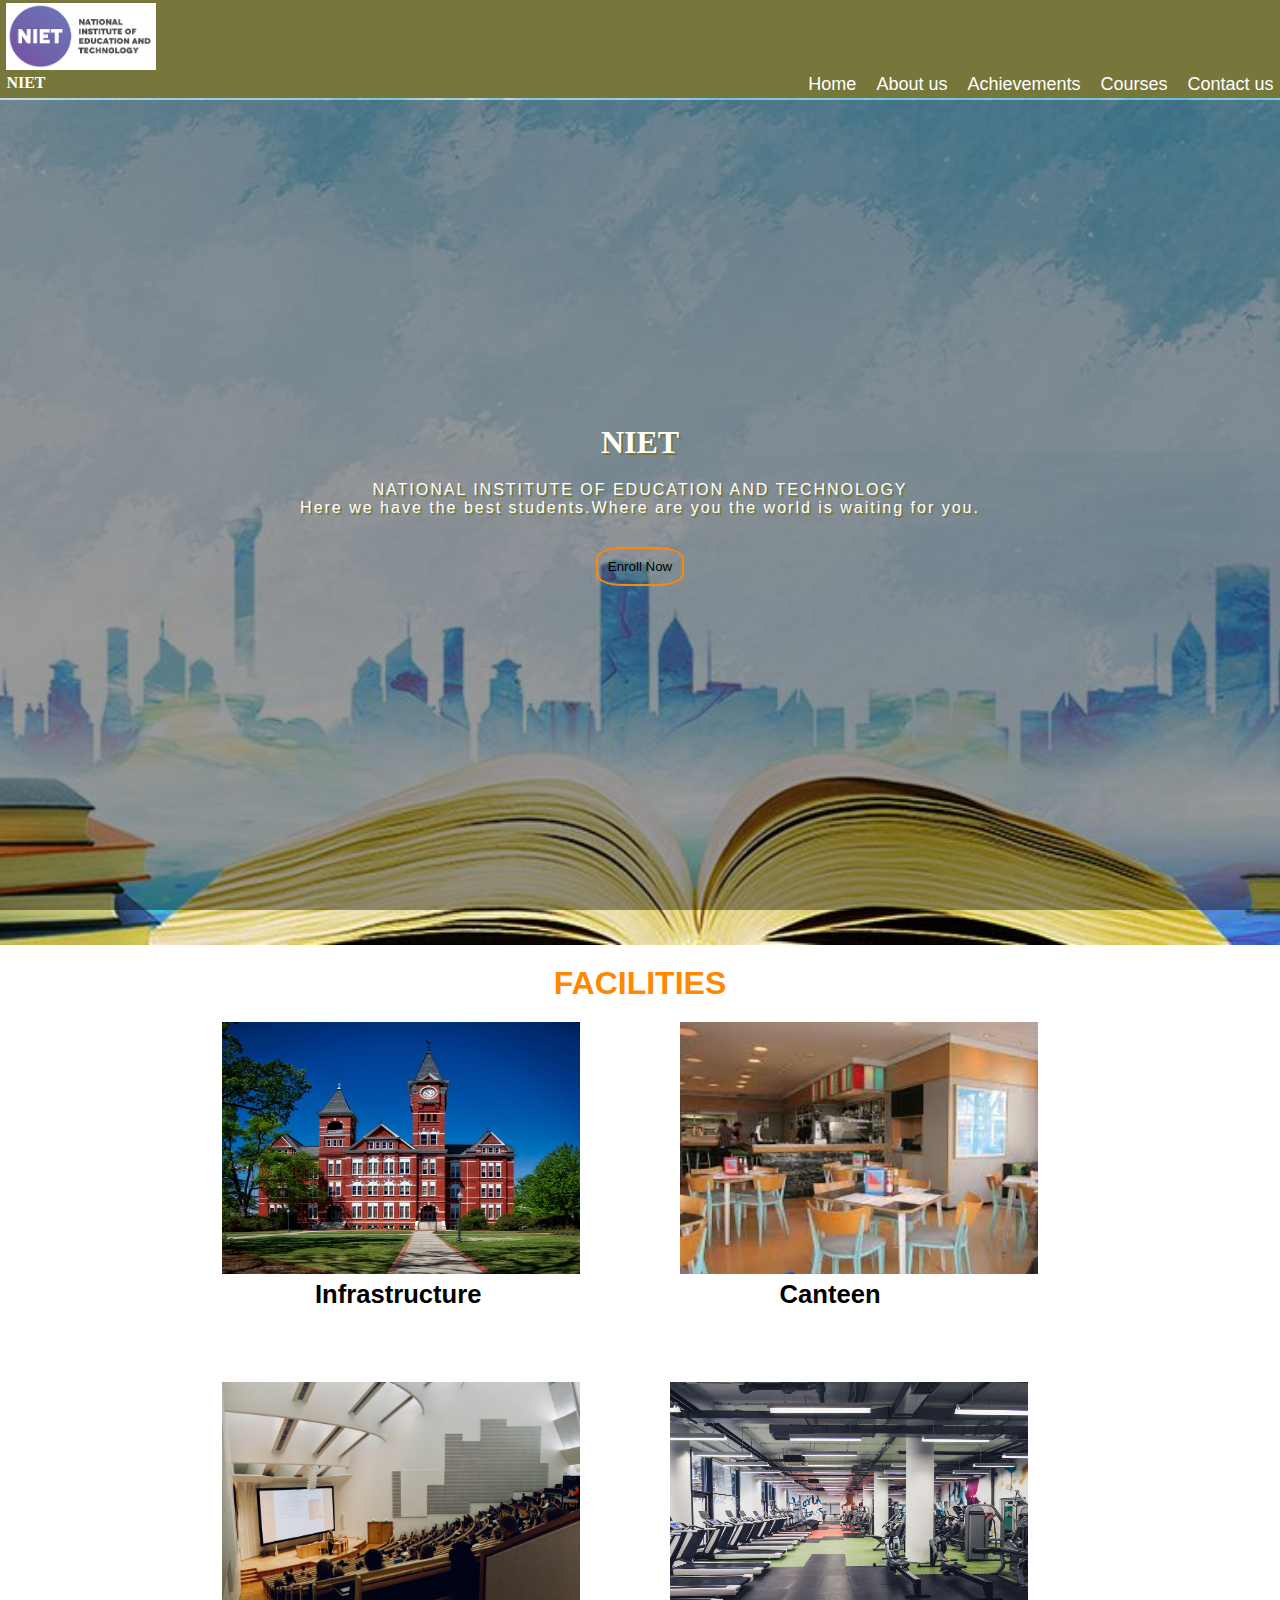
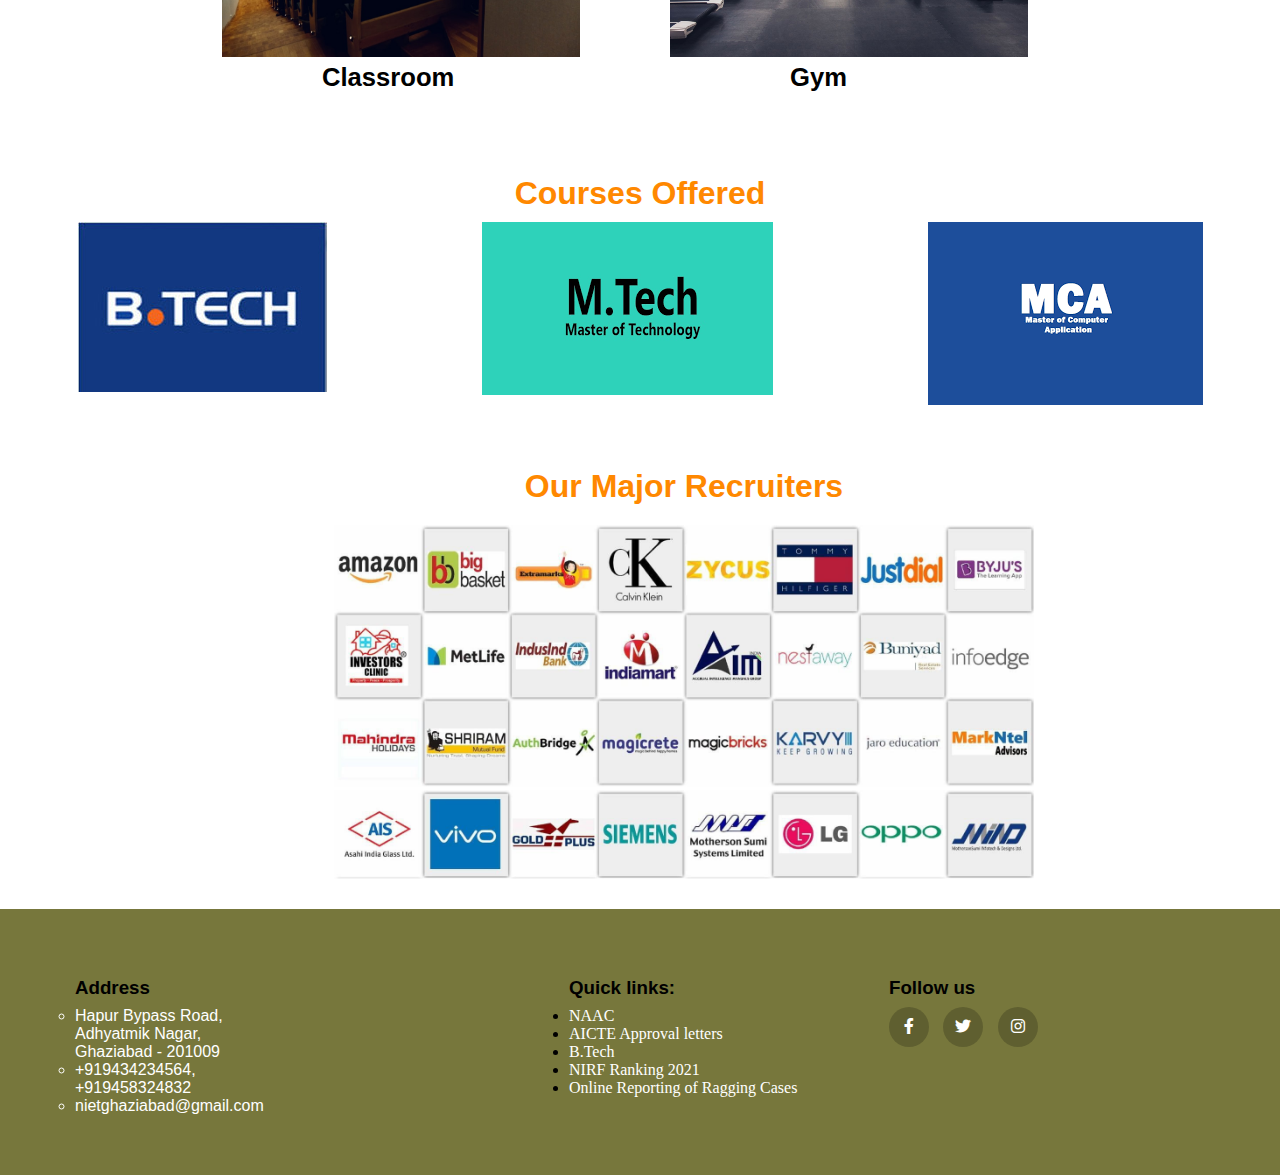
<file: index.html>
<!DOCTYPE html>
<html>
  <head>
     <link rel="stylesheet" href="style.css">
     <link rel="stylesheet" href="https://cdnjs.cloudflare.com/ajax/libs/font-awesome/6.0.0-beta3/css/all.min.css">
    <title>NIET</title>
  </head>
  <body>

  <!-- Navlist   -->

    <nav class="navlist">
   <a href="index.html"><img src="niet logo.png" alt="logo"></a>
      <ul>
       <li><h4>NIET</h4></li>
       <li><a href="index.html">Home</a></li>
       <li><a href="about.html">About us</a></li>
       <li><a href="">Achievements</a></li>
       <li><a href="#">Courses</a></li>
       <li><a href="#">Contact us</a></li>
     </ul>
  </nav>


  <!-- header -->

  <div class="container" id="container">
    <div class="overlay">
    <h1>NIET</h1>
    <p>NATIONAL INSTITUTE OF EDUCATION AND TECHNOLOGY <br>Here we have the best students.Where are you the world is waiting for you.</p>
    <button onclick="location.href='enroll.html'">Enroll Now</button>
    </div>
  </div>

  <!-- Facilities -->

  <div class="content_box">
    <h1>FACILITIES</h1>
    <div class="row">
      <div class="column">
        <img src="campus1.jpeg">
        <div class="text"style="padding-left:93px;"><b>Infrastructure</b></div>
      </div>
      <div class="column">
        <img src="canteen.jpe">
        <div class="text" style="padding-left:100px;"><b>Canteen</b></div>
      </div>
      <div class="column">
        <img src="classroom.jpe">
        <div class="text"style="padding-left:100px;"><b>Classroom</b></div>
      </div>
      <div class="column">
        <img src="gym.jpg">
        <div class="text"style="padding-left:120px;"><b>Gym</b></div>
      </div>
    </div>
  </div>

  <!-- Courses offered -->
   <h1 id="course">Courses Offered</h1>
 <div class="section1">

   <div class="s1">
     <img src="course1.jpg">
     </div>
     <div class="s1">
    <img src="course2.png">
     </div>
     <div class="s1">
    <img src="course3.png">
     </div>
 </div>

  <div class="section2">
   <h1>Our Major Recruiters</h1>
     <div class="s2">
       <img src="recruters.jpg "style ="width:100%">
     </div>
     <div class="s2">
       <img src="recruters1.jpg "style ="width:100%">
     </div>
     <div class="s2">
       <img src="recruters2.jpg "style ="width:100%">
     </div>
 </div>

    <!-- footer -->

  <footer class="footer">
    <div class="f1">
      <h3>Address</h3>
      <ul>
        <li><p>Hapur Bypass Road,<br> Adhyatmik Nagar,<br>Ghaziabad - 201009</p></li>
        <li>+919434234564,<br>+919458324832</li>
        <li>nietghaziabad@gmail.com</li>
      </ul>
    </div>

    <div class="f2">
      <h3>Quick links:</h3>
      <ul>
        <li><a href="http://naac.gov.in/index.php/en/">NAAC</a></li>
        <li><a href="https://www.aicte-india.org/">AICTE Approval letters</a></li>
        <li><a href="https://en.wikipedia.org/wiki/Bachelor_of_Technology/">B.Tech</a></li>
        <li><a href="https://www.nirfindia.org/2021/Ranking.html/">NIRF Ranking 2021</a></li>
        <li><a href="https://www.antiragging.in/Site/Complaint_Reports.aspx/">Online Reporting of Ragging Cases</a></li>
      </ul>
    </div>

    <div class="f3">
      <h3>Follow us</h3>
      <div class="social">
        <a href="#"><i class="fab fa-facebook-f"></i></a>
        <a href="#"><i class="fab fa-twitter"></i></a>
        <a href="#"><i class="fab fa-instagram"></i></a>


      </div>
    </div>

  </footer>
  </body>
</html>
</file>
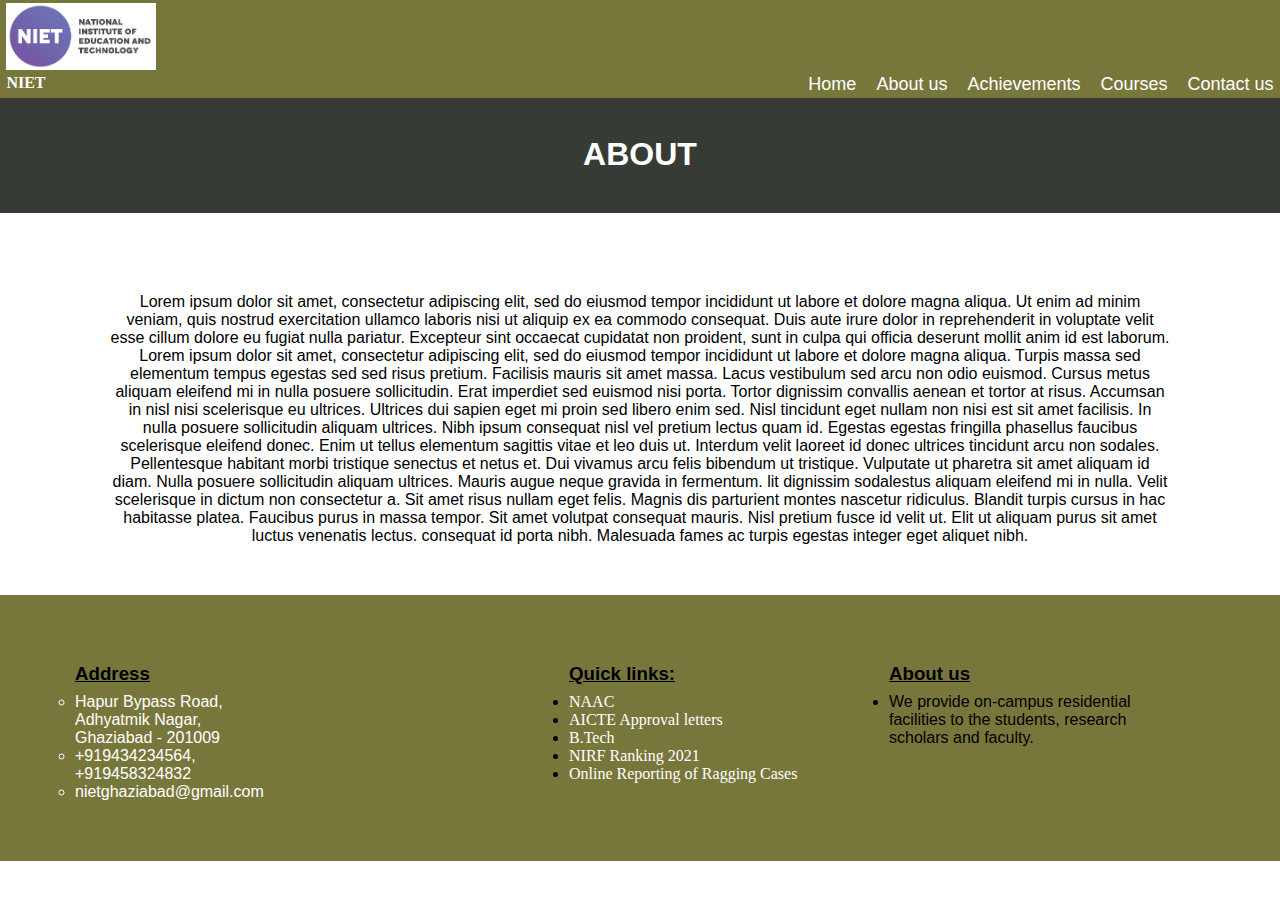
<file: about.html>
<!DOCTYPE html>
<html>
    <head>
        <meta charset="utf-8">
        <meta http-equiv="X-UA-Compatible" content="IE=edge">
        <title>About</title>
        <meta name="description" content="">
        <meta name="viewport" content="width=device-width, initial-scale=1">

        <link rel="stylesheet" href="style.css">

    </head>
    <body>

        <nav class="navlist">
            <a href="index.html"><img src="niet logo.png" alt="logo"></a>
               <ul>
                <li><h4>NIET</h4></li>
                <li><a href="index.html">Home</a></li>
                <li><a href="about.html">About us</a></li>
                <li><a href="">Achievements</a></li>
                <li><a href="#">Courses</a></li>
                <li><a href="#">Contact us</a></li>
               </ul>
        </nav>



            <div class="about_page">
                <h1 id="about_heading">ABOUT</h1>
                <p id="about_description">Lorem ipsum dolor sit amet, consectetur adipiscing elit,
                    sed do eiusmod tempor incididunt ut labore et dolore magna aliqua. Ut enim ad minim veniam,
                    quis nostrud exercitation ullamco laboris nisi ut aliquip ex ea commodo consequat. Duis aute irure
                    dolor in reprehenderit in voluptate velit esse cillum dolore eu fugiat nulla pariatur. Excepteur sint occaecat
                    cupidatat non proident, sunt in culpa qui officia deserunt mollit anim id est laborum.
                    Lorem ipsum dolor sit amet, consectetur adipiscing elit, sed do eiusmod tempor incididunt ut labore et dolore
                    magna aliqua. Turpis massa sed elementum tempus egestas sed sed risus pretium. Facilisis mauris sit amet massa. Lacus
                     vestibulum sed arcu non odio euismod. Cursus metus aliquam eleifend mi in nulla posuere sollicitudin. Erat imperdiet
                     sed euismod nisi porta. Tortor dignissim convallis aenean et tortor at risus. Accumsan in nisl nisi scelerisque eu ultrices.
                     Ultrices dui sapien eget mi proin sed libero enim sed. Nisl tincidunt eget nullam non nisi est sit amet facilisis. In nulla
                     posuere sollicitudin aliquam ultrices. Nibh ipsum consequat nisl vel pretium lectus quam id. Egestas egestas fringilla phasellus
                      faucibus scelerisque eleifend donec. Enim ut tellus elementum sagittis vitae et leo duis ut. Interdum velit laoreet id donec
                      ultrices tincidunt arcu non sodales. Pellentesque habitant morbi tristique senectus et netus et. Dui vivamus arcu felis bibendum
                      ut tristique. Vulputate ut pharetra sit amet aliquam id diam. Nulla posuere sollicitudin aliquam ultrices.
                    Mauris augue neque gravida in fermentum. lit dignissim sodalestus aliquam eleifend mi in nulla. Velit scelerisque
                    in dictum non consectetur a. Sit amet risus nullam eget felis. Magnis dis parturient montes nascetur ridiculus.
                    Blandit turpis cursus in hac habitasse platea. Faucibus purus in massa tempor. Sit amet volutpat consequat mauris.
                    Nisl pretium fusce id velit ut. Elit ut aliquam purus sit amet luctus venenatis lectus.
                     consequat id porta nibh. Malesuada fames ac turpis egestas integer eget aliquet nibh.</p>
            </div>

            <!-- footer -->


                      <footer class="footer">
                        <div class="f1">
                          <h3><u>Address</u></h3>
                          <ul>
                            <li><p>Hapur Bypass Road,<br> Adhyatmik Nagar,<br>Ghaziabad - 201009</p></li>
                            <li>+919434234564,<br>+919458324832</li>
                            <li>nietghaziabad@gmail.com</li>
                          </ul>
                        </div>

                        <div class="f2">
                          <h3><u>Quick links:</u></h3>
                          <ul>
                            <li><a href="http://naac.gov.in/index.php/en/">NAAC</a></li>
                            <li><a href="https://www.aicte-india.org/">AICTE Approval letters</a></li>
                            <li><a href="https://en.wikipedia.org/wiki/Bachelor_of_Technology/">B.Tech</a></li>
                            <li><a href="https://www.nirfindia.org/2021/Ranking.html/">NIRF Ranking 2021</a></li>
                            <li><a href="https://www.antiragging.in/Site/Complaint_Reports.aspx/">Online Reporting of Ragging Cases</a></li>
                          </ul>
                        </div>

                        <div class="f3">
                          <h3><u>About us</u></h3>
                          <ul>
                            <li>We provide on-campus residential facilities to the students, research scholars and faculty.</li>
                          </ul>
                        </div>

                      </footer>

    </body>
</html>
</file>
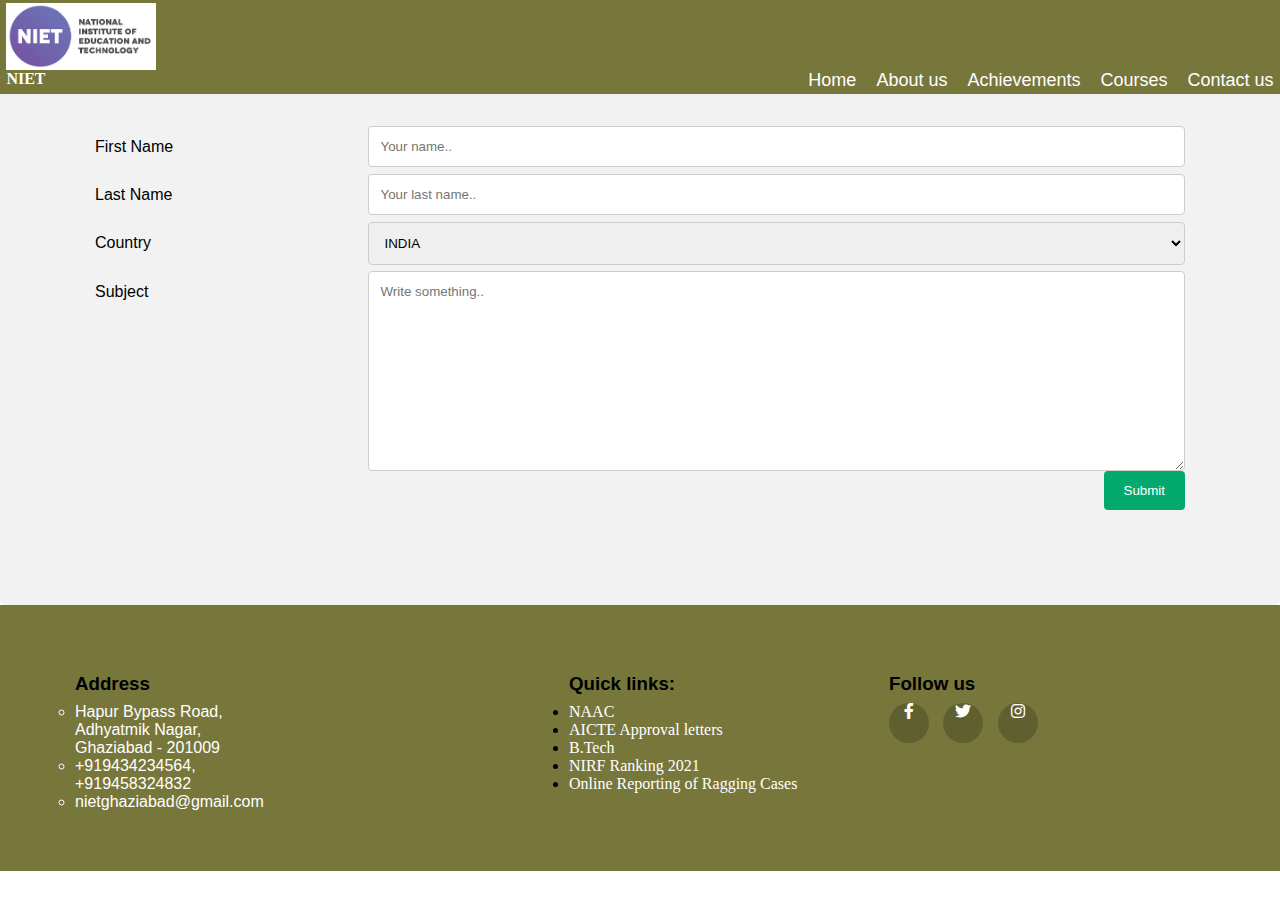
<file: enroll.html>
<html>
  <head>
     <link rel="stylesheet" href="style.css">
     <link rel="stylesheet" href="https://cdnjs.cloudflare.com/ajax/libs/font-awesome/6.0.0-beta3/css/all.min.css">
    <title>NIET</title>
  </head>
  <body>
  <!-- Navlist   -->

    <nav class="navlist">
   <a href="index.html"><img src="niet logo.png" alt="logo"></a>
      <ul>
       <li><h4>NIET</h4></li>
       <li><a href="index.html">Home</a></li>
       <li><a href="about.html">About us</a></li>
       <li><a href="">Achievements</a></li>
       <li><a href="#">Courses</a></li>
       <li><a href="#">Contact us</a></li>
     </ul>
  </nav>

  <div class="form">
   <form action="index.html">
     <div class="row">
       <div class="col-25">
         <label for="fname">First Name</label>
       </div>
       <div class="col-75">
         <input type="text" id="fname" name="firstname" placeholder="Your name..">
       </div>
     </div>
     <div class="row">
       <div class="col-25">
         <label for="lname">Last Name</label>
       </div>
       <div class="col-75">
         <input type="text" id="lname" name="lastname" placeholder="Your last name..">
       </div>
     </div>
     <div class="row">
       <div class="col-25">
         <label for="country">Country</label>
       </div>
       <div class="col-75">
         <select id="country" name="country">
           <option value="INDIA">INDIA</option>
           <option value="canada">Canada</option>
           <option value="usa">USA</option>
            <option value="UAE">UAE</option>
         </select>
       </div>
     </div>
     <div class="row">
       <div class="col-25">
         <label for="subject">Subject</label>
       </div>
       <div class="col-75">
         <textarea id="subject" name="subject" placeholder="Write something.." style="height:200px"></textarea>
       </div>
     </div>
     <div class="row">
       <input type="submit" value="Submit">
     </div>
   </form>
 </div>










  <!-- footer -->

<footer class="footer">
  <div class="f1">
    <h3>Address</h3>
    <ul>
      <li><p>Hapur Bypass Road,<br> Adhyatmik Nagar,<br>Ghaziabad - 201009</p></li>
      <li>+919434234564,<br>+919458324832</li>
      <li>nietghaziabad@gmail.com</li>
    </ul>
  </div>

  <div class="f2">
    <h3>Quick links:</h3>
    <ul>
      <li><a href="http://naac.gov.in/index.php/en/">NAAC</a></li>
      <li><a href="https://www.aicte-india.org/">AICTE Approval letters</a></li>
      <li><a href="https://en.wikipedia.org/wiki/Bachelor_of_Technology/">B.Tech</a></li>
      <li><a href="https://www.nirfindia.org/2021/Ranking.html/">NIRF Ranking 2021</a></li>
      <li><a href="https://www.antiragging.in/Site/Complaint_Reports.aspx/">Online Reporting of Ragging Cases</a></li>
    </ul>
  </div>

  <div class="f3">
    <h3>Follow us</h3>
    <div class="social">
      <a href="#"><i class="fab fa-facebook-f"></i></a>
      <a href="#"><i class="fab fa-twitter"></i></a>
      <a href="#"><i class="fab fa-instagram"></i></a>


    </div>
  </div>

</footer>
</body>
</html>
</file>
<file: style.css>
*{
  margin: 0;
  padding: 0;
  border-sizing: border-box;
  font-family: "century gothic", sans-serif;
  transition: 0.8s;

}

a{
  color:#fff;
  text-decoration: none;
}
/* navlist */
.navlist img{
width: 150px;
}
.navlist{
  width :99%;
  padding: 3px 0.5vw;
  position: fixed;
  z-index: 1;
  background: #77773c;
}
.navlist ul{
  display: flex;
  list-style: none;
}

.navlist ul h4{
  font-family: serif;
  color: #fff;
}

.navlist ul a{
  margin-left: 20px;
  font-size: 18px;
  dis
}
.navlist ul a:hover{
  color: #f80;
}

.navlist ul li:first-child{
  flex: 1;
}

/* Container */
.container{
 width: 100%;
 color: #fff;
 height: 80vh;
 padding-top: 25vh;
 background-image: url(new1.jpg);
 background-repeat: no-repeat;
 background-size: cover;
 background-position: center;
 text-align: center;
}
.overlay{
  position: absolute;
  height: 90%;
  width: 100%;
  color: white;
  top: 100px;
  left: 0;
  display: flex;
  align-items: center;
  justify-content: center;
  flex-direction: column;
background: rgba(0, 0, 0, 0.4);
}
.container h1{
  text-shadow: 2px 2px #77773c;
  font-family: serif;
  margin-bottom: 20px;
  word-spacing: 5px;
}
.container p{
  text-shadow: 2px 2px #77773c;
  margin-bottom: 30px;
  letter-spacing: 2px;
}
.container button{
  padding: 10px;
  background: none;
  border: 2px solid #f80;
  border-radius: 30%
}
.container button:hover{
  background: #f80;
}





/* Style inputs, select elements and textareas */
input[type=text], select, textarea{
  width: 100%;
  padding: 12px;
  border: 1px solid #ccc;
  border-radius: 4px;
  box-sizing: border-box;
  resize: vertical;
}

/* Style the label to display next to the inputs */
label {
  padding: 12px 12px 12px 0;
  display: inline-block;
}

/* Style the submit button */
input[type=submit] {
  background-color: #04AA6D;
  color: white;
  padding: 12px 20px;
  border: none;
  border-radius: 4px;
  cursor: pointer;
  float: right;
}

/* Style the container */
.form {
  border-radius: 5px;
  background-color: #f2f2f2;
  padding: 95px;
  padding-top: 120px;
}

/* Floating column for labels: 25% width */
.col-25 {
  float: left;
  width: 25%;
  margin-top: 6px;
}

/* Floating column for inputs: 75% width */
.col-75 {
  float: left;
  width: 75%;
  margin-top: 6px;
}

/* Clear floats after the columns */
.row:after {
  content: "";
  display: table;
  clear: both;
}

/* Responsive layout - when the screen is less than 600px wide, make the two columns stack on top of each other instead of next to each other */
@media screen and (max-width: 600px) {
  .col-25, .col-75, input[type=submit] {
    width: 100%;
    margin-top: 0;
  }
}



/* Facilities */
.content_box{
  width: 70%;
  margin: auto;
}
.content_box>h1{
  text-align: center;
  color: #f80;
  margin: 20px;
}
.content_box .row{
  display: flex;
  flex-wrap: wrap;
  justify-content: space-between;
}
.content_box .column{
  width: 40%;
  height: auto;
  padding-left: 30px;
  padding-right: 50px;
  position: relative;
  z-index:-1;
  font-size: 2vw;
}

.content_box img{
  width: 100%;
  height: 70%;
}

#course{
  text-align: center;
   color: #f80;
   padding-bottom: 10px;
}
.s1{
  margin-left: auto;
  margin-right: auto;

}

.section1{
  display: flex;
}



 .section2{
  padding: 30px;
  margin-bottom: 40px;
  width: 700px;
  height: 400px;
  overflow: hidden;
  transform: translate(40%,2%);
}

.section2 h1{
 text-align: center;
 color: #f80;
 padding: 20px;
}

/* footer */

.footer{
  padding: 60px;
  font-size: 16px;
  display: flex;
  flex-wrap: wrap;
  text-align: left;
  background-color: #77773c;

}
h3{
  padding: 8px 0;
}
.footer .f1{
  width: 40%;
  padding: 0 15px;
}
.footer .f2{
  width: 25%;
  padding: 0 15px;
}
.footer .f3{
  width: 25%;
  padding: 0 15px;
}
.footer .f1 ul{
  color: #fff;
  font-family: serif;
  list-style: circle;
}

.footer .f2 a{
  color: #fff;
  font-family: serif;
}

.footer ul a:hover{
  color: #f80;
}
.social a{
display: inline-block;
height: 40px;
width: 40px;
background-color: rgba(0,0,0,0.2);
margin: 0 10px 10px 0;
text-align: center;
line-height: 40px;
border-radius: 50px;
transition: all 0.4s;
}

.social a:hover{
color: #f80;
background-color: #fff;
}


.about_page{
    text-align: center;
    font-family: sans-serif;
    padding-top: 96px;
    margin: 0;
}

#about_heading{
    background-color: rgb(55, 59, 53);
    color: white;
    padding: 40px 0;
}

#about_description{
    margin: 50px;
    padding: 30px 60px 0 60px;
}
</file>
